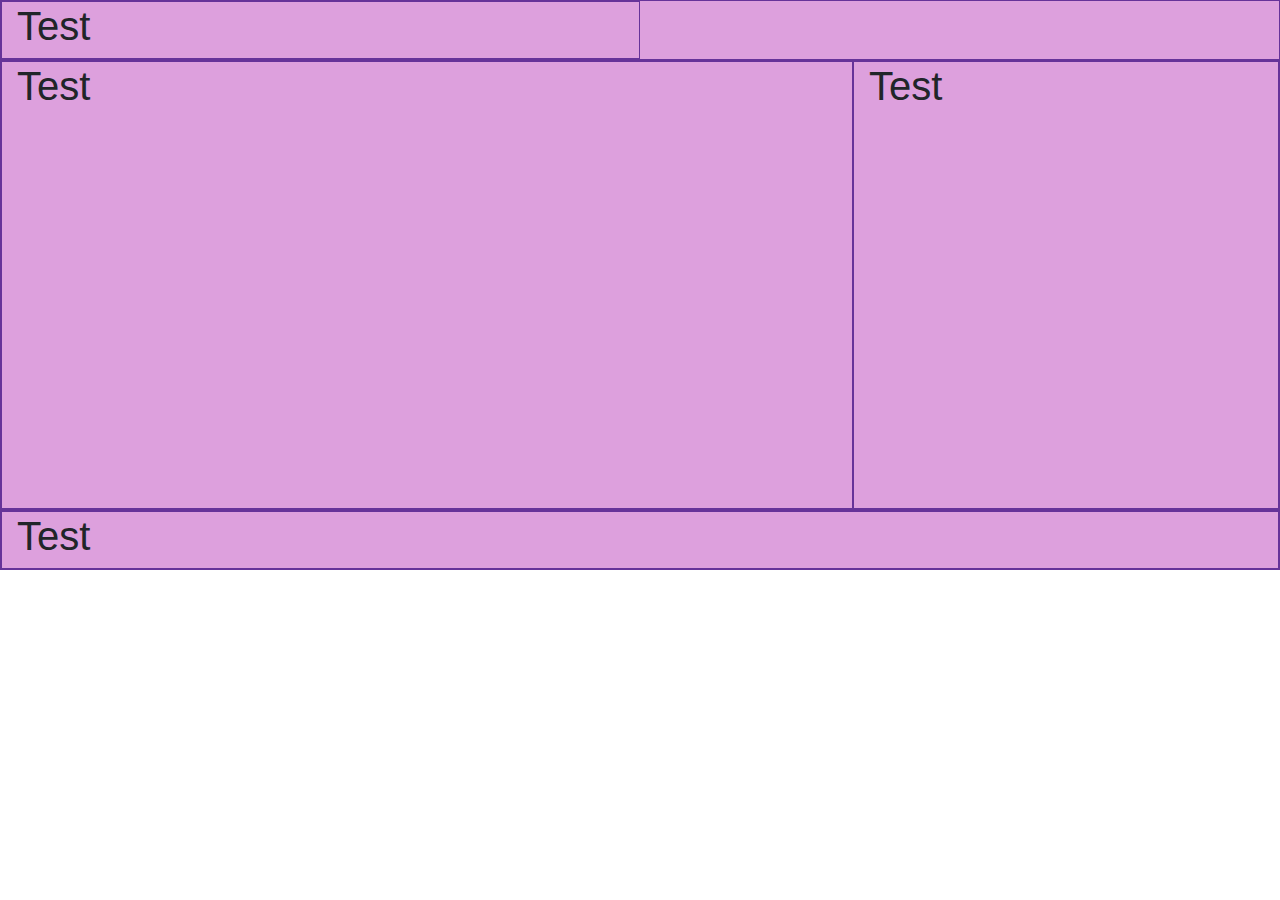
<file: Section 1/index.html>
<!doctype html>
<html lang="en">
  <head>
    <!-- Required meta tags -->
    <meta charset="utf-8">
    <meta name="viewport" content="width=device-width, initial-scale=1, shrink-to-fit=no">
<link rel="stylesheet" href="style.css">
    <!-- Bootstrap CSS -->
    <link rel="stylesheet" href="https://stackpath.bootstrapcdn.com/bootstrap/4.4.1/css/bootstrap.min.css" integrity="sha384-Vkoo8x4CGsO3+Hhxv8T/Q5PaXtkKtu6ug5TOeNV6gBiFeWPGFN9MuhOf23Q9Ifjh" crossorigin="anonymous">

    <title>Hello, world!</title>
    <style media="screen">
      div div {
        background-color: plum;
        border: 1px solid rebeccaPurple;
      }

      .tall {
        height: 450px;
      }
    </style>
  </head>
  <body>
    <div class="container-fluid">


      <div class="row">
        <div class="col-6">
          <h1>Test</h1>
        </div>
      </div>

      <div class="row tall">
        <div class="col-lg-8 col-md-9 col-sm-12">
          <h1>Test</h1>
        </div><!-- END COL DIV -->
        <div class="col-lg-4 col-md-3 col-sm-12">
          <h1>Test</h1>
        </div><!-- END COL DIV -->
      </div><!-- END ROW DIV -->

      <div class="row">
        <div class="col-lg-12">
          <h1>Test</h1>
        </div><!-- END COL DIV -->
      </div><!-- END ROW DIV -->

    </div><!-- END CONTAINER DIV -->

    <!-- Optional JavaScript -->
    <!-- jQuery first, then Popper.js, then Bootstrap JS -->
    <script src="https://code.jquery.com/jquery-3.4.1.slim.min.js" integrity="sha384-J6qa4849blE2+poT4WnyKhv5vZF5SrPo0iEjwBvKU7imGFAV0wwj1yYfoRSJoZ+n" crossorigin="anonymous"></script>
    <script src="https://cdn.jsdelivr.net/npm/popper.js@1.16.0/dist/umd/popper.min.js" integrity="sha384-Q6E9RHvbIyZFJoft+2mJbHaEWldlvI9IOYy5n3zV9zzTtmI3UksdQRVvoxMfooAo" crossorigin="anonymous"></script>
    <script src="https://stackpath.bootstrapcdn.com/bootstrap/4.4.1/js/bootstrap.min.js" integrity="sha384-wfSDF2E50Y2D1uUdj0O3uMBJnjuUD4Ih7YwaYd1iqfktj0Uod8GCExl3Og8ifwB6" crossorigin="anonymous"></script>
  </body>
</html>
</file>
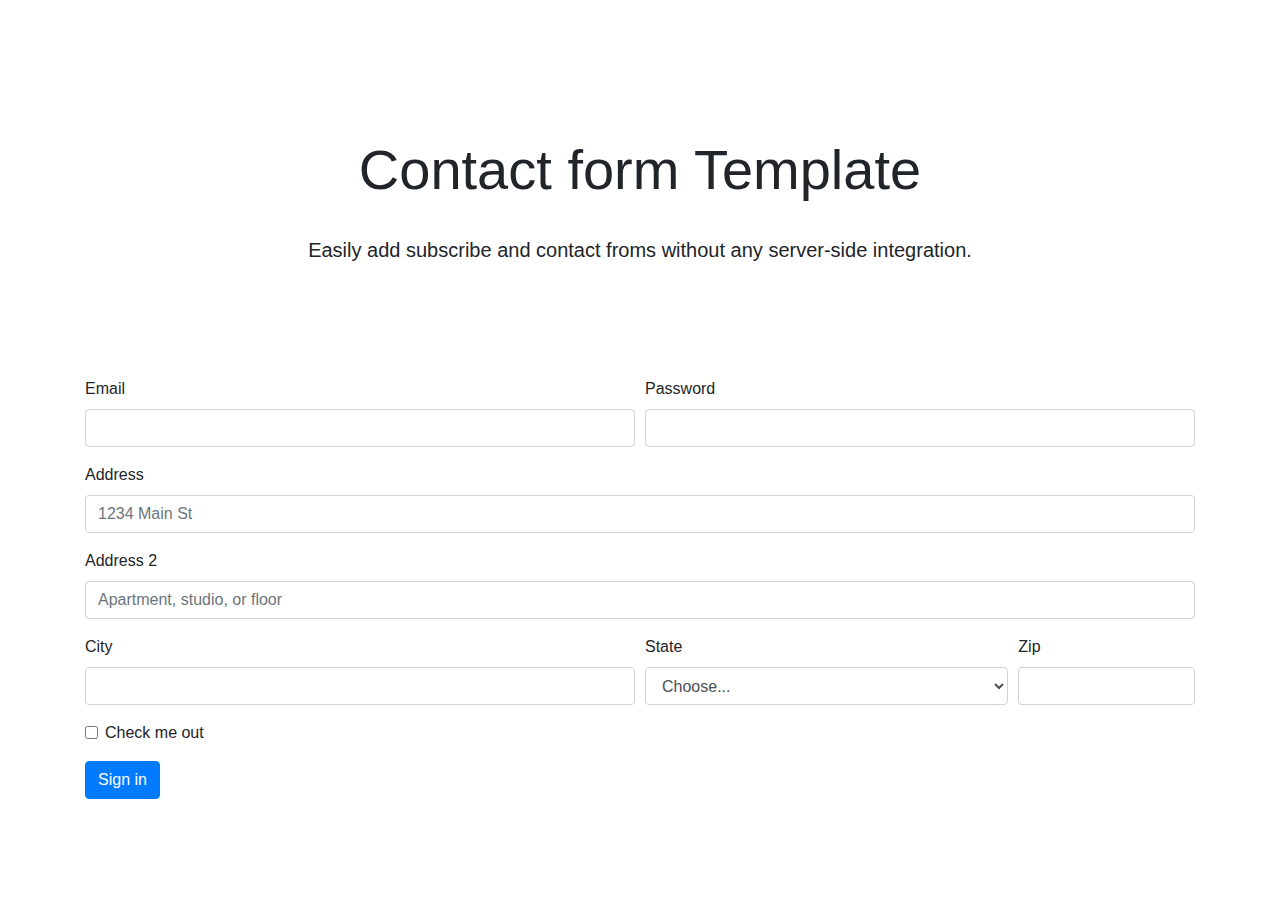
<file: Section 3/index.html>
<!doctype html>
<html lang="en">
  <head>
    <!-- Required meta tags -->
    <meta charset="utf-8">
    <meta name="viewport" content="width=device-width, initial-scale=1, shrink-to-fit=no">
<link rel="stylesheet" href="style.css">
    <!-- Bootstrap CSS -->
    <link rel="stylesheet" href="https://stackpath.bootstrapcdn.com/bootstrap/4.4.1/css/bootstrap.min.css" integrity="sha384-Vkoo8x4CGsO3+Hhxv8T/Q5PaXtkKtu6ug5TOeNV6gBiFeWPGFN9MuhOf23Q9Ifjh" crossorigin="anonymous">

    <title>Hello, world!</title>
  </head>
  <body>
    <div class="container-fluid">

      <div class="container">
        <br>
        <br>
        <br>
        <div class="jumbotron jumbotron-fluid">
          <div class="container">
            <h1 class="display-4">Contact form Template</h1>
            <br>
            <p class="lead">Easily add subscribe and contact froms without any server-side integration. </p>
          </div>
        </div>
        <form>
          <div class="form-row">
            <div class="form-group col-md-6">
              <label for="inputEmail4">Email</label>
              <input type="email" class="form-control" id="inputEmail4">
            </div>
            <div class="form-group col-md-6">
              <label for="inputPassword4">Password</label>
              <input type="password" class="form-control" id="inputPassword4">
            </div>
          </div>
          <div class="form-group">
            <label for="inputAddress">Address</label>
            <input type="text" class="form-control" id="inputAddress" placeholder="1234 Main St">
          </div>
          <div class="form-group">
            <label for="inputAddress2">Address 2</label>
            <input type="text" class="form-control" id="inputAddress2" placeholder="Apartment, studio, or floor">
          </div>
          <div class="form-row">
            <div class="form-group col-md-6">
              <label for="inputCity">City</label>
              <input type="text" class="form-control" id="inputCity">
            </div>
            <div class="form-group col-md-4">
              <label for="inputState">State</label>
              <select id="inputState" class="form-control">
                <option selected>Choose...</option>
                <option>...</option>
              </select>
            </div>
            <div class="form-group col-md-2">
              <label for="inputZip">Zip</label>
              <input type="text" class="form-control" id="inputZip">
            </div>
          </div>
          <div class="form-group">
            <div class="form-check">
              <input class="form-check-input" type="checkbox" id="gridCheck">
              <label class="form-check-label" for="gridCheck">
                Check me out
              </label>
            </div>
          </div>
          <button type="submit" class="btn btn-primary">Sign in</button>
        </form>
      </div>

    </div>
    <script src="https://code.jquery.com/jquery-3.4.1.slim.min.js" integrity="sha384-J6qa4849blE2+poT4WnyKhv5vZF5SrPo0iEjwBvKU7imGFAV0wwj1yYfoRSJoZ+n" crossorigin="anonymous"></script>
    <script src="https://cdn.jsdelivr.net/npm/popper.js@1.16.0/dist/umd/popper.min.js" integrity="sha384-Q6E9RHvbIyZFJoft+2mJbHaEWldlvI9IOYy5n3zV9zzTtmI3UksdQRVvoxMfooAo" crossorigin="anonymous"></script>
    <script src="https://stackpath.bootstrapcdn.com/bootstrap/4.4.1/js/bootstrap.min.js" integrity="sha384-wfSDF2E50Y2D1uUdj0O3uMBJnjuUD4Ih7YwaYd1iqfktj0Uod8GCExl3Og8ifwB6" crossorigin="anonymous"></script>
  </body>
</html>
</file>
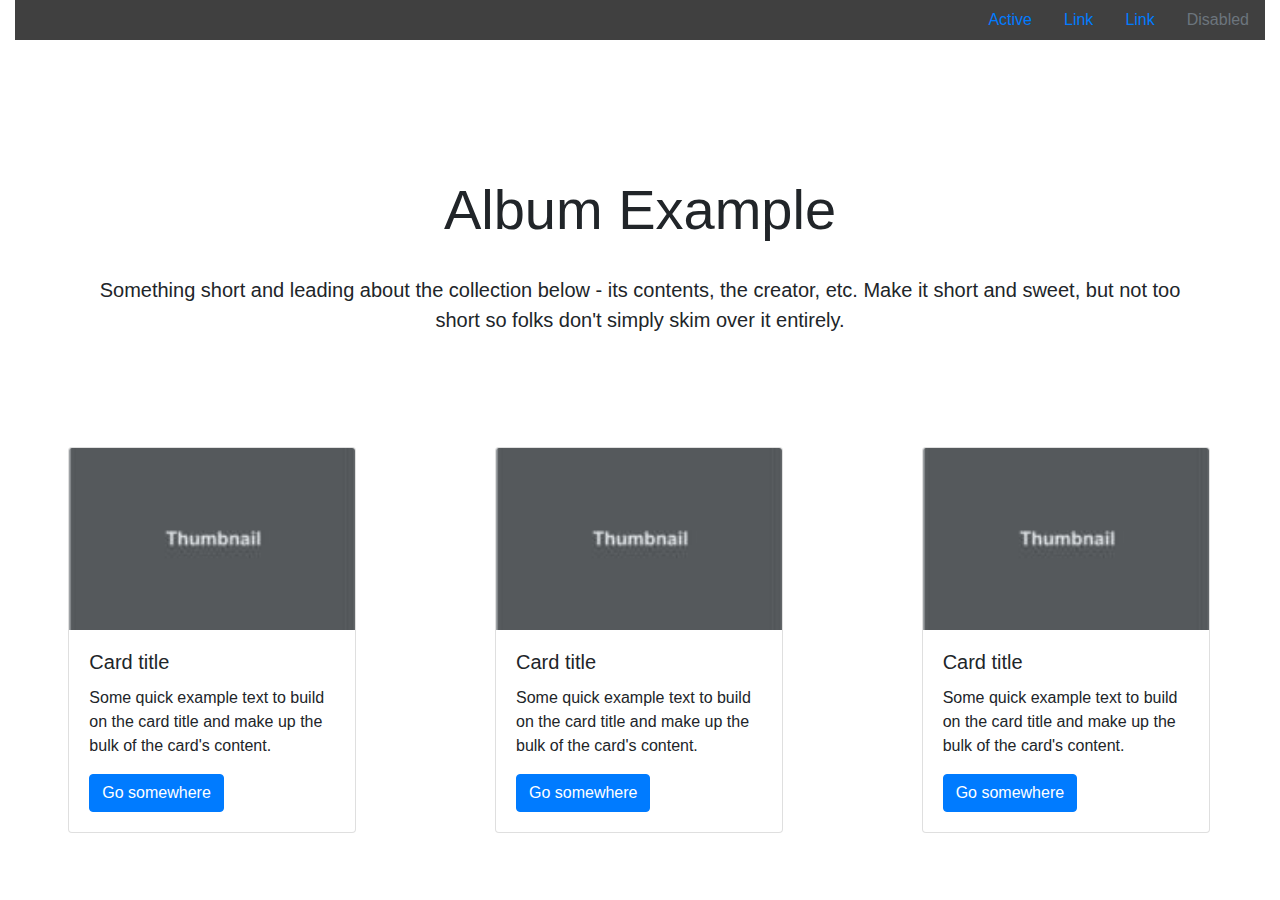
<file: Section 4/index.html>
<!doctype html>
<html lang="en">
  <head>
    <!-- Required meta tags -->
    <meta charset="utf-8">
    <meta name="viewport" content="width=device-width, initial-scale=1, shrink-to-fit=no">
<link rel="stylesheet" href="style.css">
    <!-- Bootstrap CSS -->
    <link rel="stylesheet" href="https://stackpath.bootstrapcdn.com/bootstrap/4.4.1/css/bootstrap.min.css" integrity="sha384-Vkoo8x4CGsO3+Hhxv8T/Q5PaXtkKtu6ug5TOeNV6gBiFeWPGFN9MuhOf23Q9Ifjh" crossorigin="anonymous">

    <title>Hello, world!</title>
  </head>
  <body>

    <div class="container-fluid">

      <ul class="nav justify-content-end">
    <li class="nav-item">
      <a class="nav-link active" href="https://www.google.com/?safe=active&ssui=on">Active</a>
    </li>
    <li class="nav-item">
      <a class="nav-link" href="https://www.google.com/?safe=active&ssui=on">Link</a>
    </li>
    <li class="nav-item">
      <a class="nav-link" href="https://www.google.com/?safe=active&ssui=on">Link</a>
    </li>
    <li class="nav-item">
      <a class="nav-link disabled" href="https://www.google.com/?safe=active&ssui=on" tabindex="-1" aria-disabled="true">Disabled</a>
    </li>
  </ul>
<br>
<br>
<br>
  <div class="jumbotron jumbotron-fluid">
  <div class="container">
    <h1 class="display-4">Album Example</h1>
    <br>
    <p class="lead">Something short and leading about the collection below - its contents, the creator, etc. Make it short and sweet, but not too short so folks don't simply skim over it entirely.</p>
  </div>
</div>

<div class="row justify-content-around">
  <div class="col-3 bd-highlight">
    <div class="card" style="width: 18rem;">
    <img src="Capture.JPG" class="card-img-top" alt="...">
    <div class="card-body">
      <h5 class="card-title">Card title</h5>
      <p class="card-text">Some quick example text to build on the card title and make up the bulk of the card's content.</p>
      <a href="#" class="btn btn-primary">Go somewhere</a>
    </div>
  </div>
</div>
  <div class="col-3">
    <div class="card" style="width: 18rem;">
    <img src="Capture.JPG" class="card-img-top" alt="...">
    <div class="card-body">
      <h5 class="card-title">Card title</h5>
      <p class="card-text">Some quick example text to build on the card title and make up the bulk of the card's content.</p>
      <a href="#" class="btn btn-primary">Go somewhere</a>
    </div>
  </div>
</div>
  <div class="col-3">
    <div class="card" style="width: 18rem;">
    <img src="Capture.JPG" class="card-img-top" alt="...">
    <div class="card-body">
      <h5 class="card-title">Card title</h5>
      <p class="card-text">Some quick example text to build on the card title and make up the bulk of the card's content.</p>
      <a href="#" class="btn btn-primary">Go somewhere</a>
    </div>
  </div>
</div>
</div>


  </div>

    <script src="https://code.jquery.com/jquery-3.4.1.slim.min.js" integrity="sha384-J6qa4849blE2+poT4WnyKhv5vZF5SrPo0iEjwBvKU7imGFAV0wwj1yYfoRSJoZ+n" crossorigin="anonymous"></script>
    <script src="https://cdn.jsdelivr.net/npm/popper.js@1.16.0/dist/umd/popper.min.js" integrity="sha384-Q6E9RHvbIyZFJoft+2mJbHaEWldlvI9IOYy5n3zV9zzTtmI3UksdQRVvoxMfooAo" crossorigin="anonymous"></script>
    <script src="https://stackpath.bootstrapcdn.com/bootstrap/4.4.1/js/bootstrap.min.js" integrity="sha384-wfSDF2E50Y2D1uUdj0O3uMBJnjuUD4Ih7YwaYd1iqfktj0Uod8GCExl3Og8ifwB6" crossorigin="anonymous"></script>
  </body>
</html>
</file>
<file: Section 1/style.css>

</file>
<file: Section 3/style.css>
div.jumbotron {
  text-align: center;
  background-color: white;
}
</file>
<file: Section 4/style.css>
.nav {
  background-color: #404040;
}

div.jumbotron {
  text-align: center;
  background-color: white;
}
</file>
